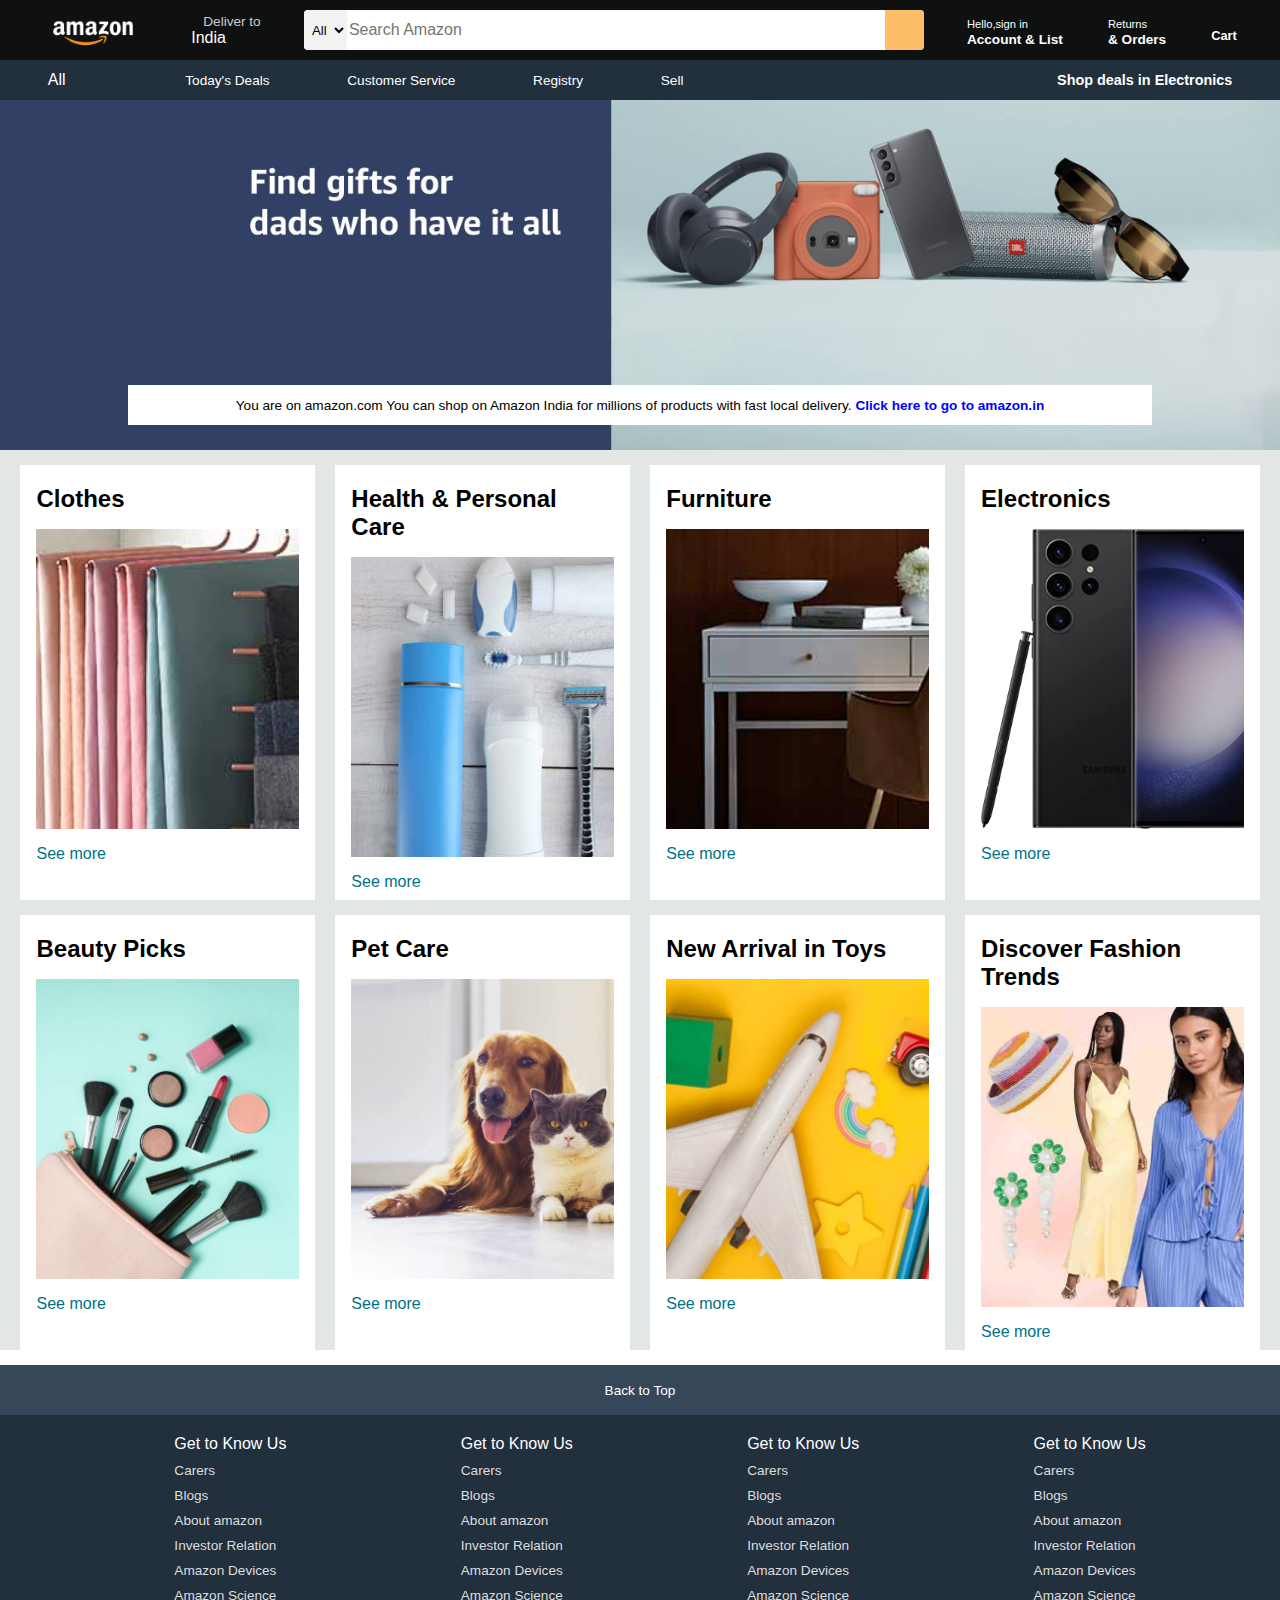
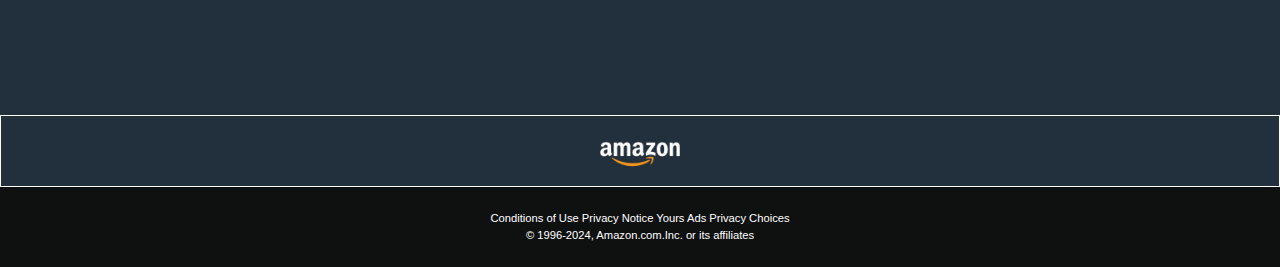
<file: Music/index.html>
<!DOCTYPE html>
<html lang="en">
<head>
    <meta charset="UTF-8">
    <meta name="viewport" content="width=device-width, initial-scale=1.0">
    <link rel="stylesheet" href="https://cdnjs.cloudflare.com/ajax/libs/font-awesome/6.4.2/css/all.min.css" integrity="sha512-z3gLpd7yknf1YoNbCzqRKc4qyor8gaKU1qmn+CShxbuBusANI9QpRohGBreCFkKxLhei6S9CQXFEbbKuqLg0DA==" crossorigin="anonymous" referrerpolicy="no-referrer" />
    <link rel="stylesheet" href="style1.css">
    <title>Amazon</title>
</head>
<body>
<header>
    <div class="navbar">
    <div class="nav-logo border">
        <div class="logo"></div>
    </div>
      <div class="nav-address border">
        <p class="add-first">Deliver to</p>
        <div class="add-icon">
            <i class="fa-solid fa-location-pin"></i>
            <p class="add-second">India</p>
        </div>
      </div>
      <div class="nav-search">
        <select class="search-select">
            <option>All</option>
        </select>
        <input placeholder="Search Amazon" class="search-input">
    <div class="search-icon">
        <i class="fa-solid fa-magnifying-glass"></i>
    </div>
    </div>


<div class="nav-singin border">
    <p><span>Hello,sign in</span></p>
    <p class="nav-second">Account & List</p>
</div>

<div class="nav-return border">
    <p><span>Returns</span></p>
    <p class="nav-second">& Orders</p>
</div>

<div class="nav-cart border">
    <i class="fa-solid fa-cart-shopping"></i>
    Cart
</div>

</div>

<div class="panel">
    <div class="panel-all border">
        <i class="fa-solid fa-bars"></i>
        All
    </div>
    <div class="panel-ops">
        <p class="border">Today's Deals</p>
        <p class="border">Customer Service</p>
        <p class="border">Registry</p>
        <p class="border">Sell</p>
    </div>
    <div class="panel-deals border">
        Shop deals in Electronics
    </div>
</div>

</header>  
<div class="hero-section">
    <div class="hero-msg">
        <p>You are on amazon.com You can shop on Amazon India for millions of products with fast local delivery. <a href="#"> Click here to go to amazon.in</a></p>
    </div>
</div>  

<div class="shop-section">
    <div class="box1 box">
<div class="box-content">
    <h2>Clothes</h2> 
    <div class="box-img" style="background-image: url('box1_image.jpg');"></div>
    <p>See more</p> 
</div>
    </div>






    <div class="box2 box"><div class="box-content">
        <h2>Health & Personal Care</h2> 
        <div class="box-img" style="background-image: url('box2_image.jpg');"></div>
        <p>See more</p> 
    </div></div>












    <div class="box3 box"><div class="box-content">
        <h2>Furniture</h2> 
        <div class="box-img" style="background-image: url('box3_image.jpg');"></div>
        <p>See more</p> 
    </div></div>










    <div class="box4 box"><div class="box-content">
        <h2>Electronics</h2> 
        <div class="box-img" style="background-image: url('box4_image.jpg');"></div>
        <p>See more</p> 
    </div></div>


    <div class="box1 box">
        <div class="box-content">
            <h2>Beauty Picks</h2> 
            <div class="box-img" style="background-image: url('box5_image.jpg');"></div>
            <p>See more</p> 
        </div>
            </div>
        
        
        
        
        
        
            <div class="box2 box"><div class="box-content">
                <h2>Pet Care</h2> 
                <div class="box-img" style="background-image: url('box6_image.jpg');"></div>
                <p>See more</p> 
            </div></div>
        
        
        
        
        
        
        
        
        
        
        
        
            <div class="box3 box"><div class="box-content">
                <h2>New Arrival in Toys</h2> 
                <div class="box-img" style="background-image: url('box7_image.jpg');"></div>
                <p>See more</p> 
            </div></div>
        
        
        
        
        
        
        
        
        
        
            <div class="box4 box"><div class="box-content">
                <h2>Discover Fashion Trends</h2> 
                <div class="box-img" style="background-image: url('box8_image.jpg');"></div>
                <p>See more</p> 
            </div></div>
        






























            
</div>








<footer>

    <div class="foot-panel1">
        Back to Top
    </div>


    <div class="foot-pannel2">
        <ul>
            <p>Get to Know Us</p>

            <a>Carers</a>
            <a >Blogs</a>
            <a>About amazon</a>
            <a>Investor Relation</a>
            <a>Amazon Devices</a>
            <a> Amazon Science</a>

        </ul>





        <ul>
            <p>Get to Know Us</p>

            <a>Carers</a>
            <a >Blogs</a>
            <a>About amazon</a>
            <a>Investor Relation</a>
            <a>Amazon Devices</a>
            <a> Amazon Science</a></ul>





            <ul>
                <p>Get to Know Us</p>
    
                <a>Carers</a>
                <a >Blogs</a>
                <a>About amazon</a>
                <a>Investor Relation</a>
                <a>Amazon Devices</a>
                <a> Amazon Science</a></ul>





                <ul>
                    <p>Get to Know Us</p>
        
                    <a>Carers</a>
                    <a >Blogs</a>
                    <a>About amazon</a>
                    <a>Investor Relation</a>
                    <a>Amazon Devices</a>
                    <a> Amazon Science</a>
        
                </ul>
    
            

    
    </div>






    <div class="foot-panel3">
        <div class="logo"></div>
    </div>



    <div class="foot-panel4">
        <div class="pages">
            <a>Conditions of Use</a>
            <a>Privacy Notice</a>
            <a>Yours Ads Privacy Choices</a>
        </div>
        <div class="copyright">
            &copy 1996-2024, Amazon.com.Inc. or its affiliates
        </div>
    </div>
</footer>
</body>
</html>
</file>
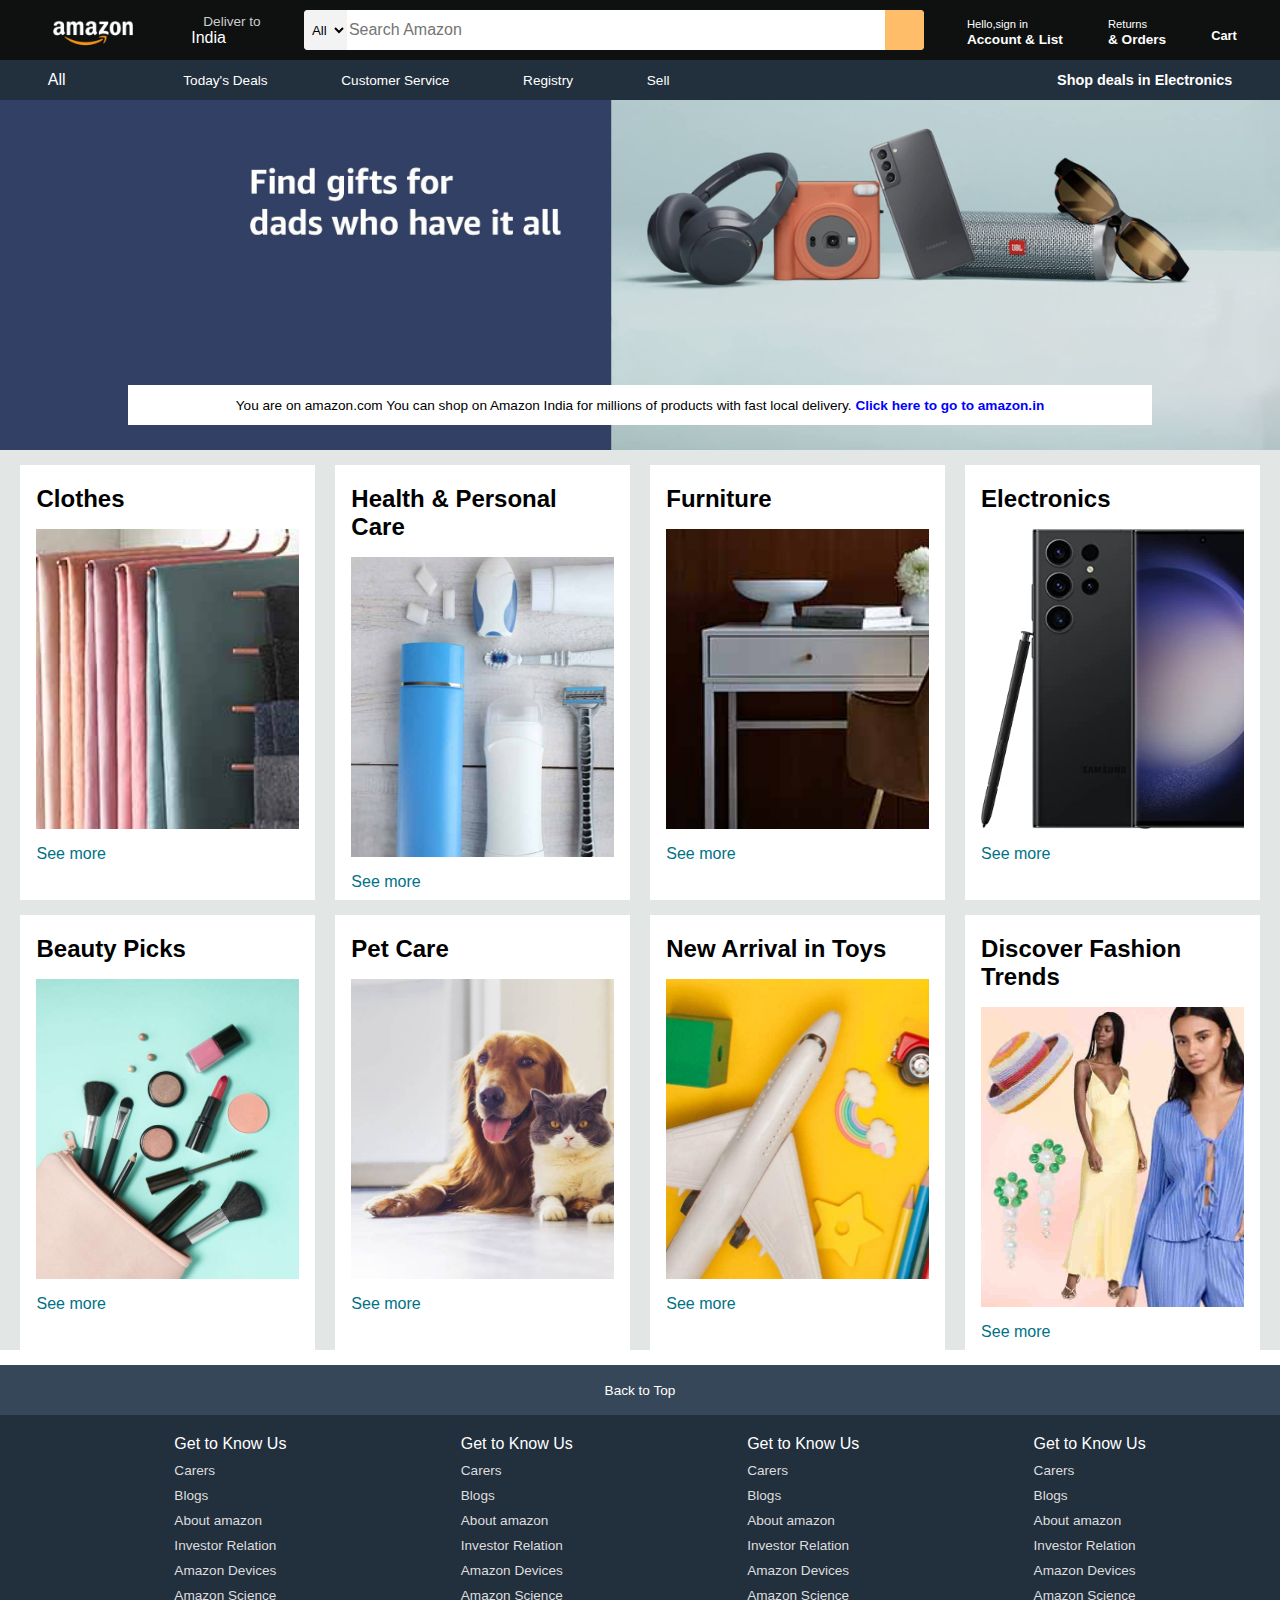
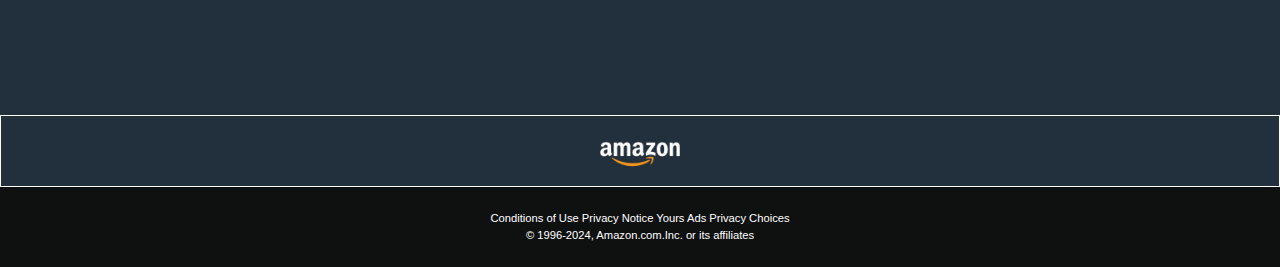
<file: Music/index1.html>
<!DOCTYPE html>
<html lang="en">
<head>
    <meta charset="UTF-8">
    <meta name="viewport" content="width=device-width, initial-scale=1.0">
    <link rel="stylesheet" href="https://cdnjs.cloudflare.com/ajax/libs/font-awesome/6.4.2/css/all.min.css" integrity="sha512-z3gLpd7yknf1YoNbCzqRKc4qyor8gaKU1qmn+CShxbuBusANI9QpRohGBreCFkKxLhei6S9CQXFEbbKuqLg0DA==" crossorigin="anonymous" referrerpolicy="no-referrer" />
    <link rel="stylesheet" href="style1.css">
    <title>Amazon</title>
</head>
<body>
<header>
    <div class="navbar">
    <div class="nav-logo border">
        <div class="logo"></div>
    </div>
      <div class="nav-address border">
        <p class="add-first">Deliver to</p>
        <div class="add-icon">
            <i class="fa-solid fa-location-pin"></i>
            <p class="add-second">India</p>
        </div>
      </div>
      <div class="nav-search">
        <select class="search-select">
            <option>All</option>
        </select>
        <input placeholder="Search Amazon" class="search-input">
    <div class="search-icon">
        <i class="fa-solid fa-magnifying-glass"></i>
    </div>
    </div>


<div class="nav-singin border">
    <p><span>Hello,sign in</span></p>
    <p class="nav-second">Account & List</p>
</div>

<div class="nav-return border">
    <p><span>Returns</span></p>
    <p class="nav-second">& Orders</p>
</div>

<div class="nav-cart border">
    <i class="fa-solid fa-cart-shopping"></i>
    Cart
</div>

</div>

<div class="panel">
    <div class="panel-all">
        <i class="fa-solid fa-bars"></i>
        All
    </div>
    <div class="panel-ops">
        <p>Today's Deals</p>
        <p>Customer Service</p>
        <p>Registry</p>
        <p>Sell</p>
    </div>
    <div class="panel-deals">
        Shop deals in Electronics
    </div>
</div>

</header>  
<div class="hero-section">
    <div class="hero-msg">
        <p>You are on amazon.com You can shop on Amazon India for millions of products with fast local delivery. <a href="#"> Click here to go to amazon.in</a></p>
    </div>
</div>  

<div class="shop-section">
    <div class="box1 box">
<div class="box-content">
    <h2>Clothes</h2> 
    <div class="box-img" style="background-image: url('box1_image.jpg');"></div>
    <p>See more</p> 
</div>
    </div>






    <div class="box2 box"><div class="box-content">
        <h2>Health & Personal Care</h2> 
        <div class="box-img" style="background-image: url('box2_image.jpg');"></div>
        <p>See more</p> 
    </div></div>












    <div class="box3 box"><div class="box-content">
        <h2>Furniture</h2> 
        <div class="box-img" style="background-image: url('box3_image.jpg');"></div>
        <p>See more</p> 
    </div></div>










    <div class="box4 box"><div class="box-content">
        <h2>Electronics</h2> 
        <div class="box-img" style="background-image: url('box4_image.jpg');"></div>
        <p>See more</p> 
    </div></div>


    <div class="box1 box">
        <div class="box-content">
            <h2>Beauty Picks</h2> 
            <div class="box-img" style="background-image: url('box5_image.jpg');"></div>
            <p>See more</p> 
        </div>
            </div>
        
        
        
        
        
        
            <div class="box2 box"><div class="box-content">
                <h2>Pet Care</h2> 
                <div class="box-img" style="background-image: url('box6_image.jpg');"></div>
                <p>See more</p> 
            </div></div>
        
        
        
        
        
        
        
        
        
        
        
        
            <div class="box3 box"><div class="box-content">
                <h2>New Arrival in Toys</h2> 
                <div class="box-img" style="background-image: url('box7_image.jpg');"></div>
                <p>See more</p> 
            </div></div>
        
        
        
        
        
        
        
        
        
        
            <div class="box4 box"><div class="box-content">
                <h2>Discover Fashion Trends</h2> 
                <div class="box-img" style="background-image: url('box8_image.jpg');"></div>
                <p>See more</p> 
            </div></div>
        






























            
</div>








<footer>

    <div class="foot-panel1">
        Back to Top
    </div>


    <div class="foot-pannel2">
        <ul>
            <p>Get to Know Us</p>

            <a>Carers</a>
            <a >Blogs</a>
            <a>About amazon</a>
            <a>Investor Relation</a>
            <a>Amazon Devices</a>
            <a> Amazon Science</a>

        </ul>





        <ul>
            <p>Get to Know Us</p>

            <a>Carers</a>
            <a >Blogs</a>
            <a>About amazon</a>
            <a>Investor Relation</a>
            <a>Amazon Devices</a>
            <a> Amazon Science</a></ul>





            <ul>
                <p>Get to Know Us</p>
    
                <a>Carers</a>
                <a >Blogs</a>
                <a>About amazon</a>
                <a>Investor Relation</a>
                <a>Amazon Devices</a>
                <a> Amazon Science</a></ul>





                <ul>
                    <p>Get to Know Us</p>
        
                    <a>Carers</a>
                    <a >Blogs</a>
                    <a>About amazon</a>
                    <a>Investor Relation</a>
                    <a>Amazon Devices</a>
                    <a> Amazon Science</a>
        
                </ul>
    
            

    
    </div>






    <div class="foot-panel3">
        <div class="logo"></div>
    </div>



    <div class="foot-panel4">
        <div class="pages">
            <a>Conditions of Use</a>
            <a>Privacy Notice</a>
            <a>Yours Ads Privacy Choices</a>
        </div>
        <div class="copyright">
            &copy 1996-2024, Amazon.com.Inc. or its affiliates
        </div>
    </div>
</footer>
</body>
</html>
</file>
<file: Music/style1.css>
*{
    margin: 0;
    font-family: Arial;
    border: border-box;
}
.navbar{
    height: 60px;
    background-color: #0f1111;
    color: white;
    display: flex;
    align-items: center;
    justify-content: space-evenly;
}
.nav-logo{
    height: 50px;
    width: 100px;
}
.logo{
    background-image: url(amazon_logo.png);
    background-size: cover;
    height: 50px;
    width: 100px;
}
.border{
    border: 2px solid transparent;
}
.border:hover{
    border: 1.5px solid white;
}
/** box2 **/
.add-first{
    color: #cccccc;
    font-size: 0.85rem;
    margin-left: 15px;

}
.add-second{
    font-size: 1rem;
    margin-left: 3px;

}
.add-icon{
    display: flex;
    align-items: center;
}
/**box **/
.nav-search{
    display: flex;
    justify-content: space-evenly;
    background-color: pink;
    width: 620px;
    height: 40px;
    border-radius: 4px;
}
.search-select{
    background-color: #f3f3f3;
    width: 50px;
    text-align: center;
    border-top-left-radius: 4px;
    border-bottom-left-radius: 4px;
    border: none;
}
.search-input{
width: 100%;
font-size: 1rem;
border: none;
}
.search-icon{
    width: 45px;
    display: flex;
    justify-content: center;
    align-items: center;
    font-size: 1.2rem;
    background-color: #febd68;
    border-top-right-radius: 4px;
    border-bottom-right-radius: 4px;
    color: #0f1111;
}
.nav-search:hover {
    border: 2px solid orange;
}

/** box4**/
span{
    font-size: 0.7rem;
}
.nav-second{
    font-size: 0.85rem;
    font-weight: 700;
}

/**box6**/
.nav-cart i {
    font-size: 30px;

}
.nav-cart{
    font-size: 0.8rem;
    font-weight: 700;
}

/** panel **/
.panel{
    height: 40px;
    background-color: #222f3d;
    display: flex;
    color: white;
    align-items: center;
    justify-content: space-evenly;
}

.panel-ops p {
    display: inline;
    margin-left: 70px;
}
.panel-ops {
    width: 70%;
    font-size: 0.85rem;
}
.panel-deals{
    font-size: 0.9rem;
  font-weight: 700;

}


/** hero section**/
.hero-section{
    background-image: url(hero_image.jpg);
    height: 350px;
    background-size: cover;
    display: flex;
    justify-content: center;
    align-items: flex-end;
}

.hero-msg{
    background-color: white;
    color: black;
    height: 40px;
    display: flex;
    align-items: center;
    justify-content: center;
    font-size: 0.85rem;
    width: 80%;
    margin-bottom: 25px;
}
.hero-msg a {
    color: blue;
    font-weight: 700;
    text-decoration: none;
}

/** shop section **/


.shop-section{
    display: flex;
    flex-wrap: wrap;
    justify-content: space-evenly;
    background-color: #e2e7e6;
}

.box{
    /* border: 2px solid black; */
    height: 400px;
    width: 23%;
    background-color: white;
    padding: 20px 0px 15px;
    margin-top: 15px;
}

.box-img{
    height: 300px;
    background-size: cover;
    margin-top: 1rem;
    margin-bottom: 1rem;
}

.box-content{
    margin-left:1rem;
    margin-right: 1rem;
}
.box-content p {
    color: #007185;
}








/**footer**/

footer{
    margin-top: 15px;
}











.foot-panel1{
    background-color: #37475a;
    color: white;
    height: 50px;
    display: flex;
    justify-content: center;
    align-items: center;
    font-size: 0.85rem;
}


.foot-pannel2{
    background-color: #222f3d;
    color: white;
    height: 300px;
    display: flex;
    justify-content: space-evenly;
}

ul {
    margin-top: 20px;
}




ul a{
    display: block;
    font-size: 0.85rem;
    margin-top: 10px;
    color: #dddddd;
}


.foot-panel3{
    background-color: #222f3d;
    color: white;
    border: 0.5px solid white;
    height: 70px;
    display: flex;
    justify-content: center;
    align-items: center;
}


.foot-panel4{
    background-color: #0f1111;
    color: white;
   height: 80px;
   font-size: 0.7rem;
text-align: center;
}

.pages{
    
    padding-top: 25px;

}

.copyright{
    padding-top: 5px;

}
</file>
